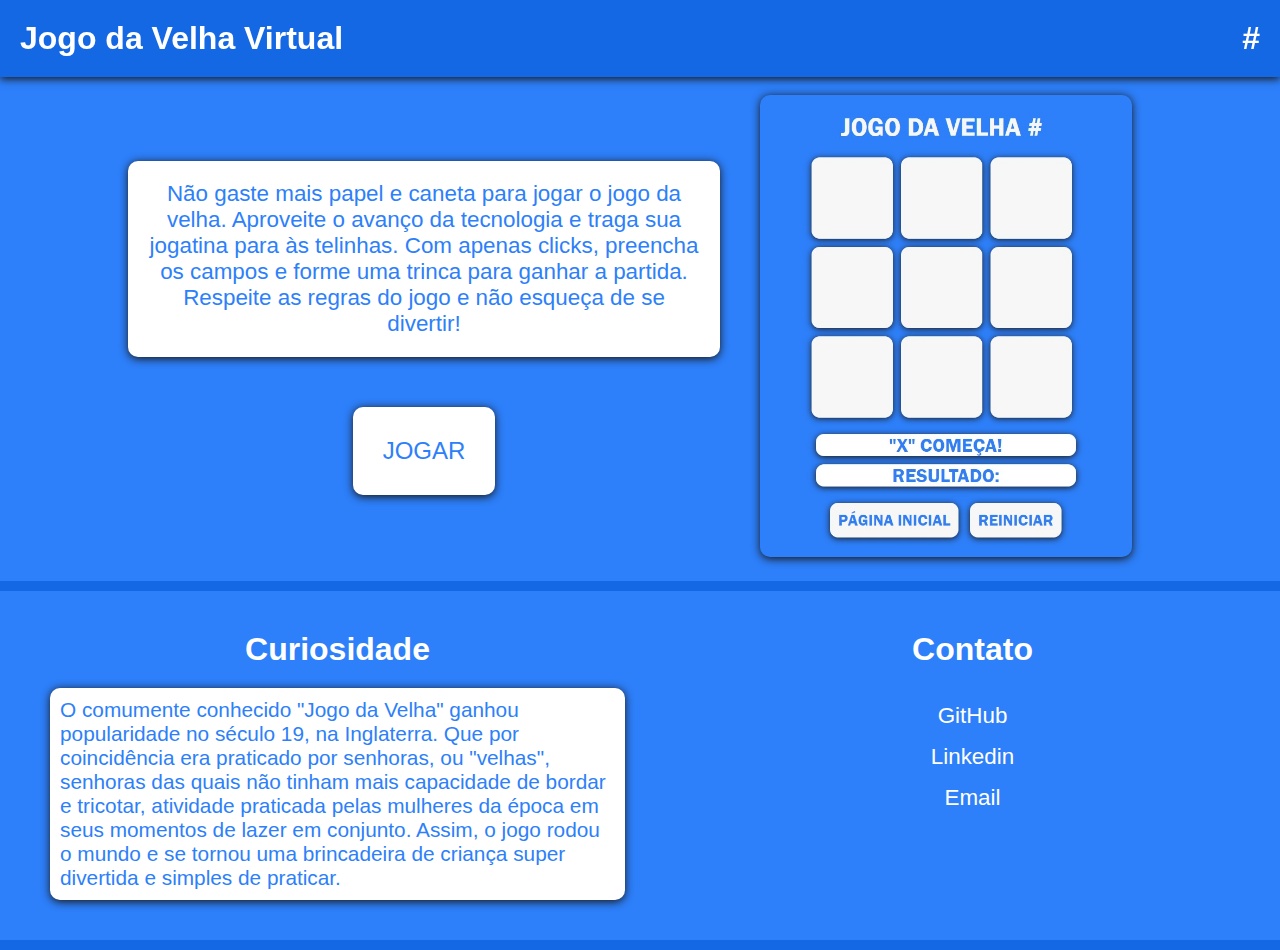
<file: index/index.html>
<!DOCTYPE html>
<html lang="en">
<head>
  <meta charset="UTF-8">
  <meta http-equiv="X-UA-Compatible" content="IE=edge">
  <meta name="viewport" content="width=device-width, initial-scale=1.0">
  <title>JOGO DA VELHA</title>
  <link rel="stylesheet" href="index.css">
</head>
<body>
  <header>
    <nav class="navegacao"><h2>Jogo da Velha Virtual</h2><h2>#</h2></nav>
  </header>
  <main>
    <section class="principal">
      <div class="section1">
        <p>
          Não gaste mais papel e caneta para jogar o jogo da velha.
          Aproveite o avanço da tecnologia e traga sua jogatina para às telinhas. 
          Com apenas clicks, preencha os campos e forme uma trinca para ganhar a partida.
          Respeite as regras do jogo e não esqueça de se divertir!
        </p>
        <a href="../jogo/jogo.html">JOGAR</a>
      </div>
      <div class="section2">
        <img alt="" src="../assets/jdv.jpeg"/>
      </div>
    </section>
    <hr/>
    <section class="info">
      <div class="curiosidade">
        <h1>Curiosidade</h1>
        <p>
          O comumente conhecido "Jogo da Velha" ganhou popularidade no século 19, na Inglaterra.
          Que por coincidência era praticado por senhoras, ou "velhas", senhoras das quais não tinham mais capacidade
          de bordar e tricotar, atividade praticada pelas mulheres da época em seus momentos de lazer em conjunto.
          Assim, o jogo rodou o mundo e se tornou uma brincadeira de criança super divertida e simples de praticar.
        </p>
      </div>
      <div class="contato">
        <h1>Contato</h1>
          <ul>
            <li><a href="https://github.com/rhianlandim">GitHub</a></li>
            <li><a href="https://www.linkedin.com/in/rhianlandim/">Linkedin</a></li>
            <li><a href="rhiandl.moura@gmail.com">Email</a></li>
          </ul>
      </div>
    </section>
    <hr/>
  </main>
</body>
</html>
</file>
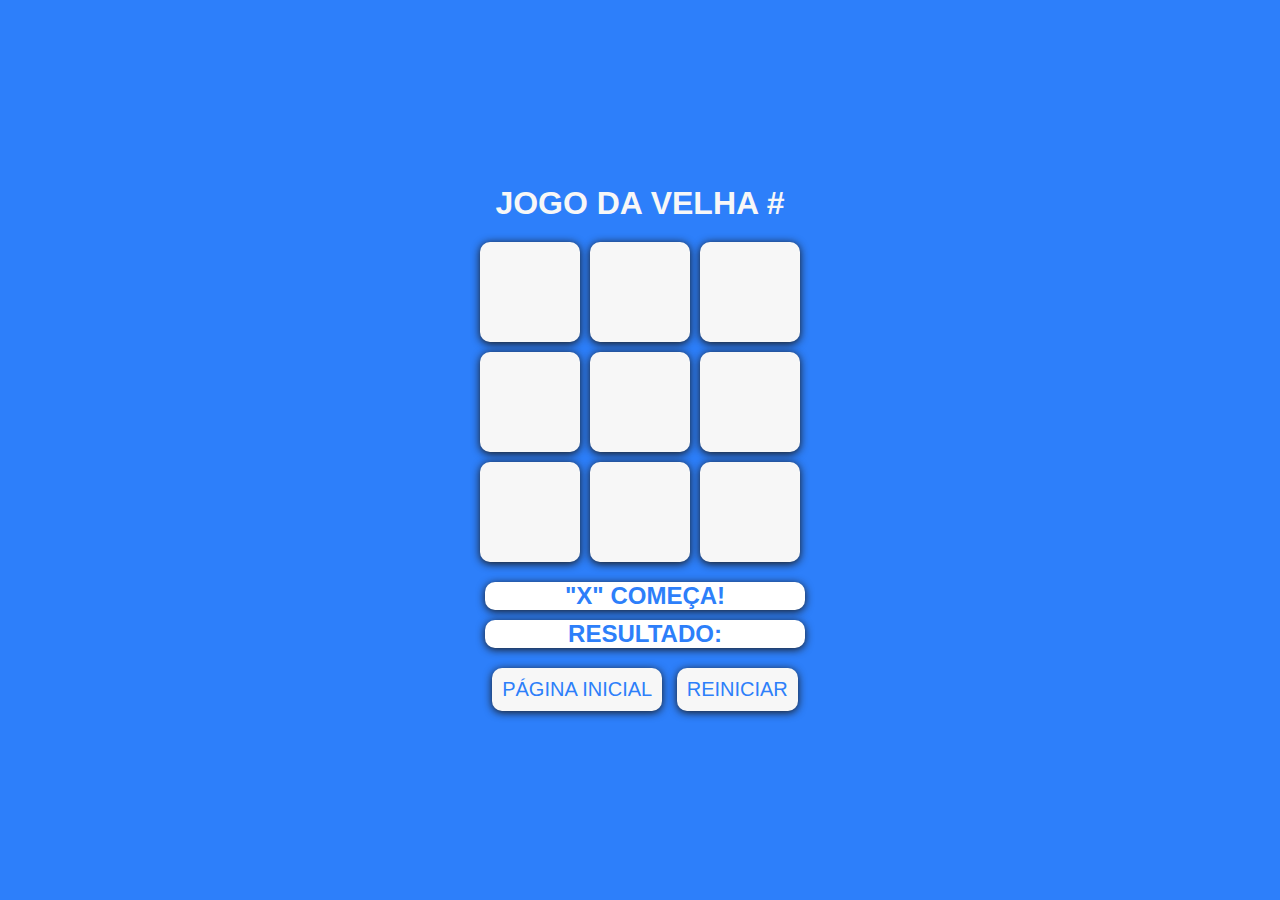
<file: jogo/jogo.html>
<!DOCTYPE html>
<html lang="en">
<head>
  <meta charset="UTF-8">
  <meta http-equiv="X-UA-Compatible" content="IE=edge">
  <meta name="viewport" content="width=device-width, initial-scale=1.0">
  <title>JOGO DA VELHA</title>
  <link rel="stylesheet" href="jogo.css">
</head>
<body>
  <main>
    <h1>JOGO DA VELHA #</h1>
    <div class="jogo">
      <button data-index="1"></button>
      <button data-index="2"></button>
      <button data-index="3"></button>
      <button data-index="4"></button>
      <button data-index="5"></button>
      <button data-index="6"></button>
      <button data-index="7"></button>
      <button data-index="8"></button>
      <button data-index="9"></button>
    </div>
    <div>
      <h2 class="jogadorAtual"></h2>
      <h2 class="resultado">RESULTADO:</h2>
    </div>
    <div class="controle">
      <button><a href="../index/index.html">PÁGINA INICIAL</a></button>
      <button><a href="jogo.html">REINICIAR</a></button>
    </div>
  </main>
  <script src="jogo.js"></script>
</body>
</html>
</file>
<file: index/index.css>
* {
  margin: 0;
  padding: 0;
  box-sizing: border-box;
  font-family: 'Franklin Gothic Medium', 'Arial Narrow', Arial, sans-serif;
  color: white;
  background-color: rgb(45, 127, 250);
  text-decoration: none
}

body {
  display: flex;
  flex-direction: column;
}

hr {
  background-color: rgb(21, 104, 228);
  border: rgb(21, 104, 228);
  height: 10px;
  width: 100%;
}

.navegacao {
  padding: 20px 20px;
  display: flex;
  align-items: center;
  justify-content: space-between;
  background-color: rgb(21, 104, 228);
  box-shadow: 0 0.1rem 0.5rem rgb(26, 25, 25);
  width: 100%;
  position: fixed;
}

.navegacao h2 {
  background: none;
  font-size: 2rem;
}

.principal {
  width: 100%;
  height: 100%;
  display: flex;
  align-items: center;
  justify-content: space-between;
  margin-top: 75px;
  padding: 0px 10%;
}

.section1 {
  max-width: 37rem;
  margin-right: 20px;
  display: flex;
  flex-direction: column;
  align-items: center;
  text-align: center;
}

.section1 p {
  font-size: 1.4rem;
  padding: 20px;
  background-color: white;
  color: rgb(45, 127, 250);
  border-radius: 10px;
  box-shadow: 0 0.1rem 0.5rem rgb(26, 25, 25);
}

.section1 a {
  margin-top: 50px;
  font-size: 1.5rem;
  color: rgb(45, 127, 250);
  background-color: white;
  padding: 30px;
  border-radius: 10px;
  box-shadow: 0 0.1rem 0.5rem rgb(26, 25, 25);
}

.section1 a:hover {
  cursor: pointer;
  color: black;
  transition: 0.7s;
}

.section2 {
  max-width: 37rem;
  padding: 20px;
}

.section2 img {
  width: 100%;
  box-shadow: 0 0.1rem 0.5rem rgb(26, 25, 25);
  border-radius: 10px;
}

.info {
  display: flex;
  justify-content: space-between;
}

.curiosidade {
  display: flex;
  flex-direction: column;
  padding: 20px;
  margin-bottom: 20px;
  margin-right: 20px;
  margin-left: 30px;
  width: 50%;
}

.curiosidade h1 {
  text-align: center;
  margin: 20px 10px; 
  font-size: 2rem;
}

.curiosidade p {
  padding: 10px;
  font-size: 1.3rem;
  background-color: white;
  color: rgb(45, 127, 250);
  border-radius: 10px;
  box-shadow: 0 0.1rem 0.5rem rgb(26, 25, 25);
}

.contato {
  display: flex;
  flex-direction: column;
  padding: 20px;
  margin-bottom: 20px;
  width: 50%;
}

.contato h1 {
  margin: 20px 10px; 
  font-size: 2rem;
  text-align: center;
}

.contato div ul {
  margin-top: 10px;
  margin-left: 20px;
  text-align: center;
}

.contato li {
  text-align: center;
  margin-top: 15px;
  font-size: 1.4rem;
  list-style: none;
}

.contato li a:hover {
  background-color: white;
  padding: 5px;
  cursor: pointer;
  color: black;
  border-radius: 10px;
  transition: 0.7s;
  box-shadow: 0 0.1rem 0.5rem rgb(26, 25, 25);
}

@media (max-width: 1100px) {
  .principal {
    padding: 100px 2%;
    flex-direction: column;
    text-align: center;
  }
  .section1 {
    margin-right: 0;
  }
  .section2 {
    margin-top: 20px;
  }
}

@media (max-width: 500px) {
  .info {
    display: flex;
    flex-direction: column;
    text-align: center;
  }

  .curiosidade {
    width: 90%;
    margin-left: 15px;
  }

  .contato {
    width: 100%;
    margin: 0;
  }
}
</file>
<file: jogo/jogo.css>
* {
  margin: 0;
  padding: 0;
  box-sizing: border-box;
  font-family: 'Franklin Gothic Medium', 'Arial Narrow', Arial, sans-serif;
  color: #f7f7f7;
}

body {
  height: 100vh;
  display: flex;
  align-items: center;
  justify-content: center;
  background-color: rgb(45, 127, 250)
}

main {
  display: flex;
  flex-direction: column;
  gap: 5px;
}

h1 {
  text-align: center;
}

h2 {
  text-align: center;
  margin-left: 10px;
  margin-top: 10px;
  color:  rgb(45, 127, 250);
  background-color: white;
  border-radius: 10px;
  box-shadow: 0 0.1rem 0.5rem rgb(26, 25, 25);
}

button {
  background-color: #f7f7f7;
  margin-top: 10px;
  text-align: center;
  padding: 10px;
  border: #f7f7f7;
  border-radius: 10px;
  box-shadow: 0 0.1rem 0.5rem rgb(26, 25, 25);
}

a {
  color: rgb(45, 127, 250);
  font-size: 1.5em;
  text-decoration: none;
}

a:hover {
  color: black;
  transition: 0.7s;
}

button:hover {
  background-color: #f7f7f7;
  border: white;
  cursor: pointer;
}

.jogo {
  margin-top: 10px;
  display: grid;
  grid-template-columns: 1fr 1fr 1fr;
}

.jogo button {
  width: 100px;
  height: 100px;
  margin: 5px;
  cursor: pointer;
  font-size: 50px;
  background: #f7f7f7;
  border-color: #f7f7f7;
  color:rgb(45, 127, 250)
}

.controle {
  text-align: center;
  padding: 5px;
}

.controle button {
  margin-left: 10px;
}
</file>
